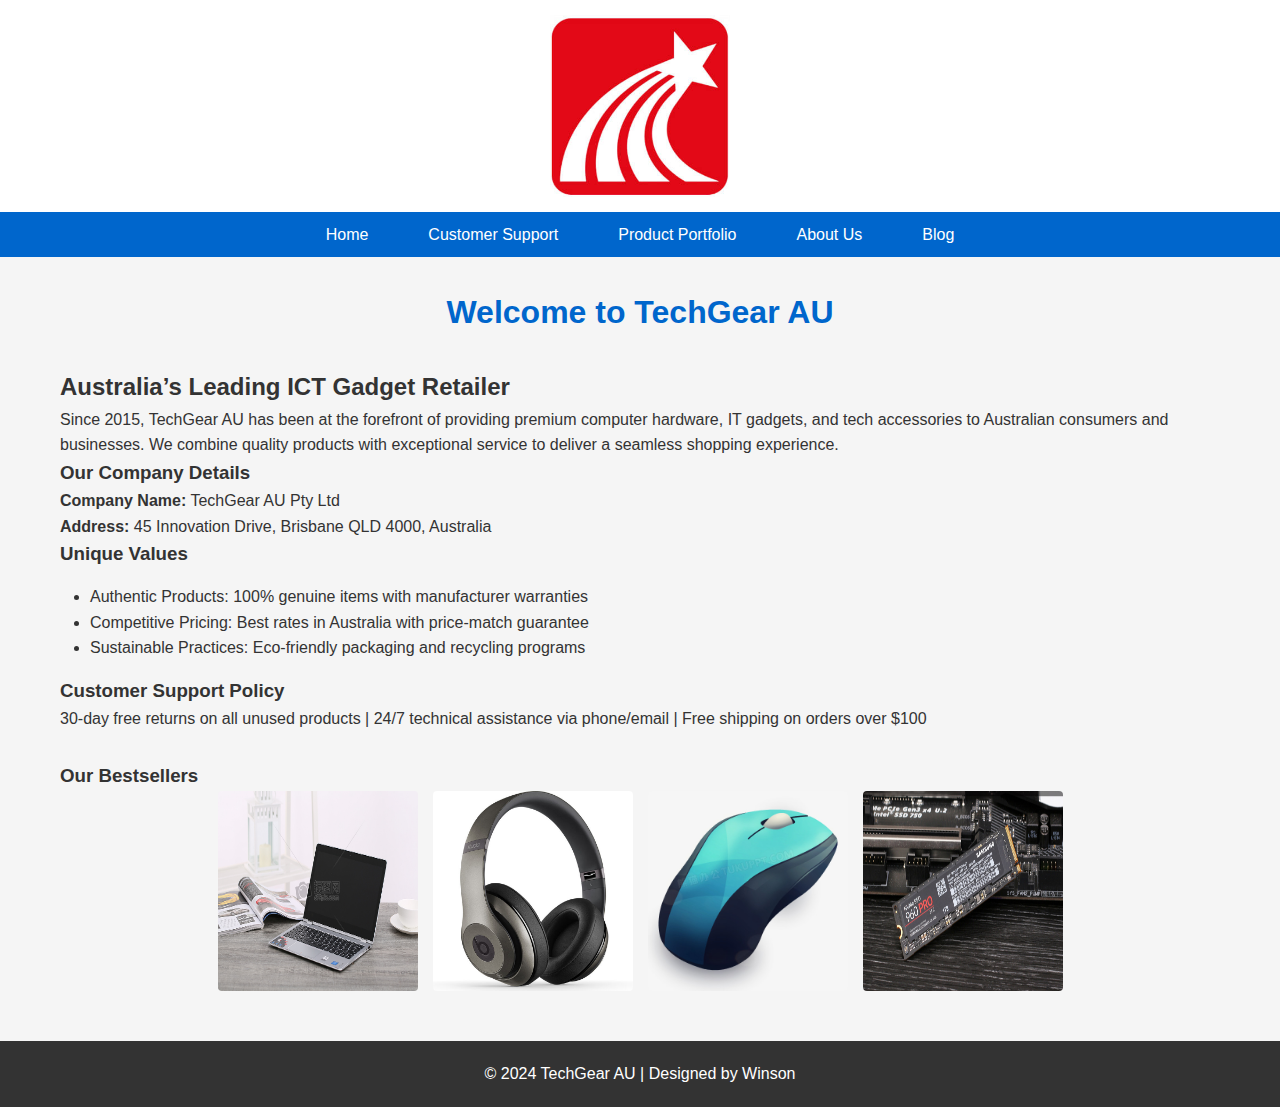
<file: index.html>
<!DOCTYPE html>
<html lang="en">
<head>
    <meta charset="UTF-8">
    <meta name="viewport" content="width=device-width, initial-scale=1.0">
    <title>TechGear AU - Home</title>
    <link rel="stylesheet" href="styles.css">
</head>
<body>
    <header>
        <!-- Custom Logo (Canva-designed) -->
        <img src="圣诞帽.jpg" alt="TechGear AU Logo - ICT Gadgets & Computers" class="logo">
    </header>

    <nav>
        <ul class="nav-links">
            <li><a href="index.html">Home</a></li>
            <li><a href="support.html">Customer Support</a></li>
            <li><a href="products.html">Product Portfolio</a></li>
            <li><a href="about.html">About Us</a></li>
            <li><a href="blog.html">Blog</a></li>
        </ul>
    </nav>

    <main>
        <h1 class="page-heading">Welcome to TechGear AU</h1>
        
        <section>
            <h2>Australia’s Leading ICT Gadget Retailer</h2>
            <p>Since 2015, TechGear AU has been at the forefront of providing premium computer hardware, IT gadgets, and tech accessories to Australian consumers and businesses. We combine quality products with exceptional service to deliver a seamless shopping experience.</p>
            
            <h3>Our Company Details</h3>
            <p><strong>Company Name:</strong> TechGear AU Pty Ltd</p>
            <p><strong>Address:</strong> 45 Innovation Drive, Brisbane QLD 4000, Australia</p>
            
            <h3>Unique Values</h3>
            <ul style="margin: 15px 0 15px 30px;">
                <li>Authentic Products: 100% genuine items with manufacturer warranties</li>
                <li>Competitive Pricing: Best rates in Australia with price-match guarantee</li>
                <li>Sustainable Practices: Eco-friendly packaging and recycling programs</li>
            </ul>
            
            <h3>Customer Support Policy</h3>
            <p>30-day free returns on all unused products | 24/7 technical assistance via phone/email | Free shipping on orders over $100</p>
        </section>

        <!-- Picture Gallery (Home Page Highlight) -->
        <section style="margin-top: 30px;">
            <h3>Our Bestsellers</h3>
            <div style="display: flex; gap: 15px; flex-wrap: wrap; justify-content: center;">
                <img src="laptop.jpg" alt="Premium Gaming Laptop" style="width: 200px; border-radius: 4px;">
                <img src="头戴式耳机.dpg" alt="Wireless Noise-Canceling Headphones" style="width: 200px; border-radius: 4px;">
                <img src="鼠标.jpg" alt="Ergonomic Wireless Mouse" style="width: 200px; border-radius: 4px;">
                <img src="ssd.png" alt="Portable SSD 1TB" style="width: 200px; border-radius: 4px;">
            </div>
        </section>
    </main>

    <footer>
        <p>© 2024 TechGear AU | Designed by Winson</p>
    </footer>
</body>
</html>
</file>
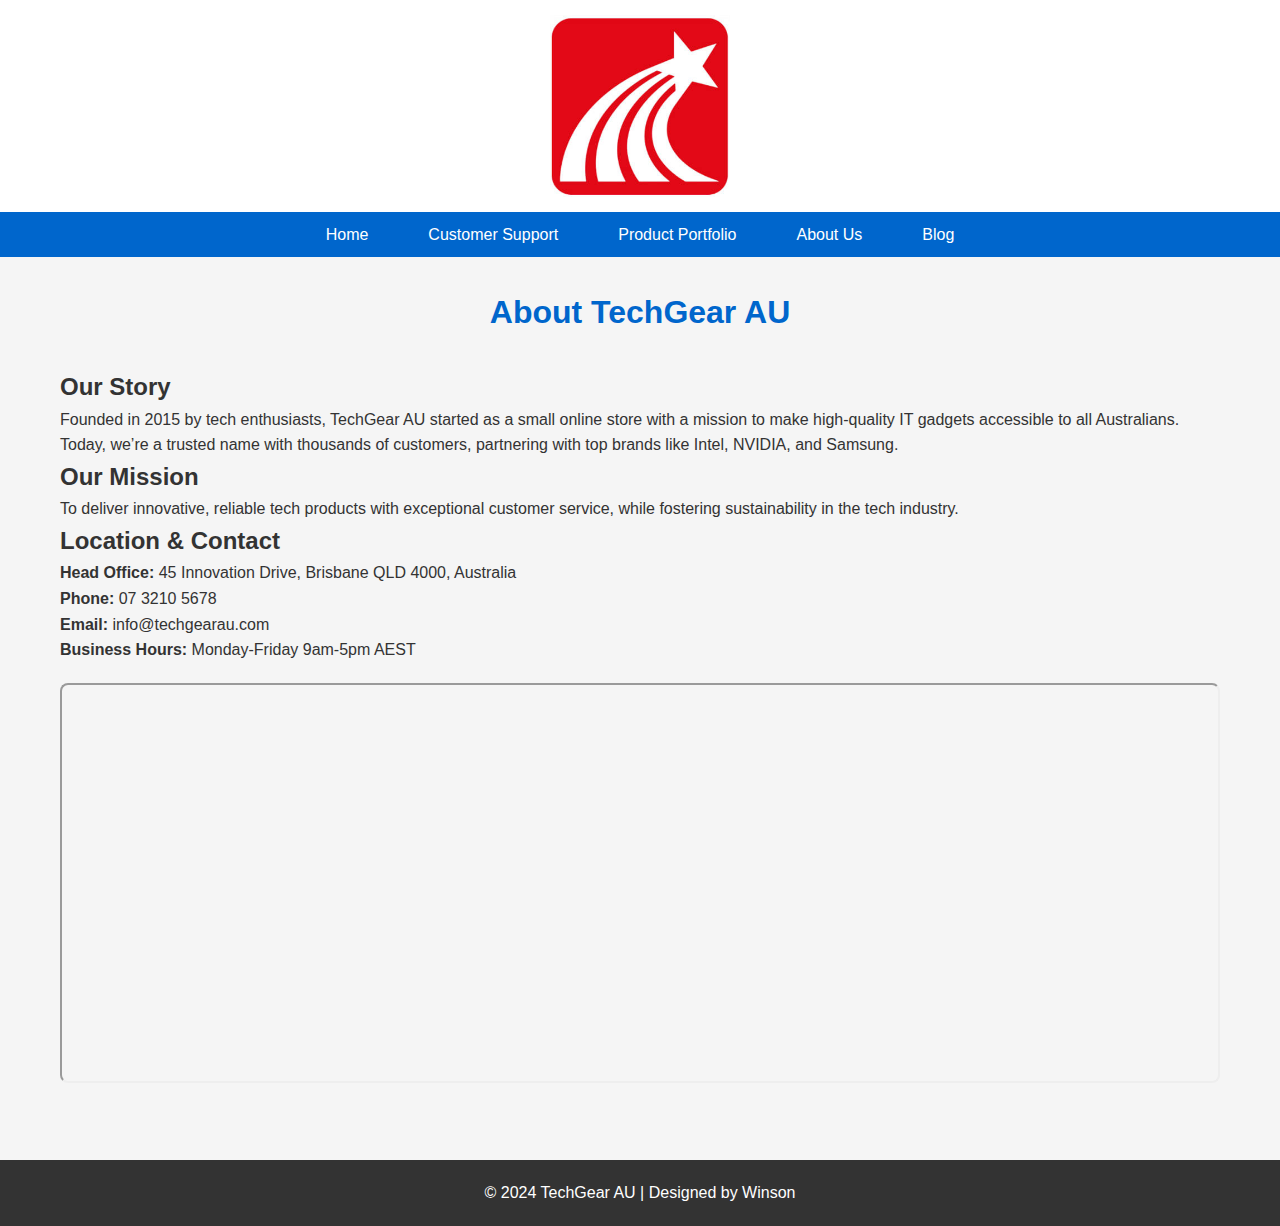
<file: about.html>
<!DOCTYPE html>
<html lang="en">
<head>
    <meta charset="UTF-8">
    <meta name="viewport" content="width=device-width, initial-scale=1.0">
    <title>TechGear AU - About Us</title>
    <link rel="stylesheet" href="styles.css">
</head>
<body>
    <header>
        <img src="圣诞帽.jpg" alt="TechGear AU Logo - ICT Gadgets & Computers" class="logo">
    </header>

    <nav>
        <ul class="nav-links">
            <li><a href="index.html">Home</a></li>
            <li><a href="support.html">Customer Support</a></li>
            <li><a href="products.html">Product Portfolio</a></li>
            <li><a href="about.html">About Us</a></li>
            <li><a href="blog.html">Blog</a></li>
        </ul>
    </nav>

    <main>
        <h1 class="page-heading">About TechGear AU</h1>
        
        <section>
            <h2>Our Story</h2>
            <p>Founded in 2015 by tech enthusiasts, TechGear AU started as a small online store with a mission to make high-quality IT gadgets accessible to all Australians. Today, we’re a trusted name with thousands of customers, partnering with top brands like Intel, NVIDIA, and Samsung.</p>
            
            <h2>Our Mission</h2>
            <p>To deliver innovative, reliable tech products with exceptional customer service, while fostering sustainability in the tech industry.</p>
            
            <h2>Location & Contact</h2>
            <p><strong>Head Office:</strong> 45 Innovation Drive, Brisbane QLD 4000, Australia</p>
            <p><strong>Phone:</strong> 07 3210 5678</p>
            <p><strong>Email:</strong> info@techgearau.com</p>
            <p><strong>Business Hours:</strong> Monday-Friday 9am-5pm AEST</p>
            
            <!-- Embedded Location Map -->
            <iframe class="location-map" src="https://www.google.com/maps/embed?pb=!1m18!1m12!1m3!1d3534.016889003443!2d153.0280993150593!3d-27.46896898289504!2m3!1f0!2f0!3f0!3m2!1i1024!2i768!4f13.1!3m3!1m2!1s0x6b915a09095905ad%3A0x5045675218ce5123!2sBrisbane%20City%20QLD%204000%2C%20Australia!5e0!3m2!1sen!2sus!4v1699999999999!5m2!1sen!2sus" allowfullscreen="" loading="lazy" referrerpolicy="no-referrer-when-downgrade"></iframe>
        </section>
    </main>

    <footer>
        <p>© 2024 TechGear AU | Designed by Winson</p>
    </footer>
</body>
</html>
</file>
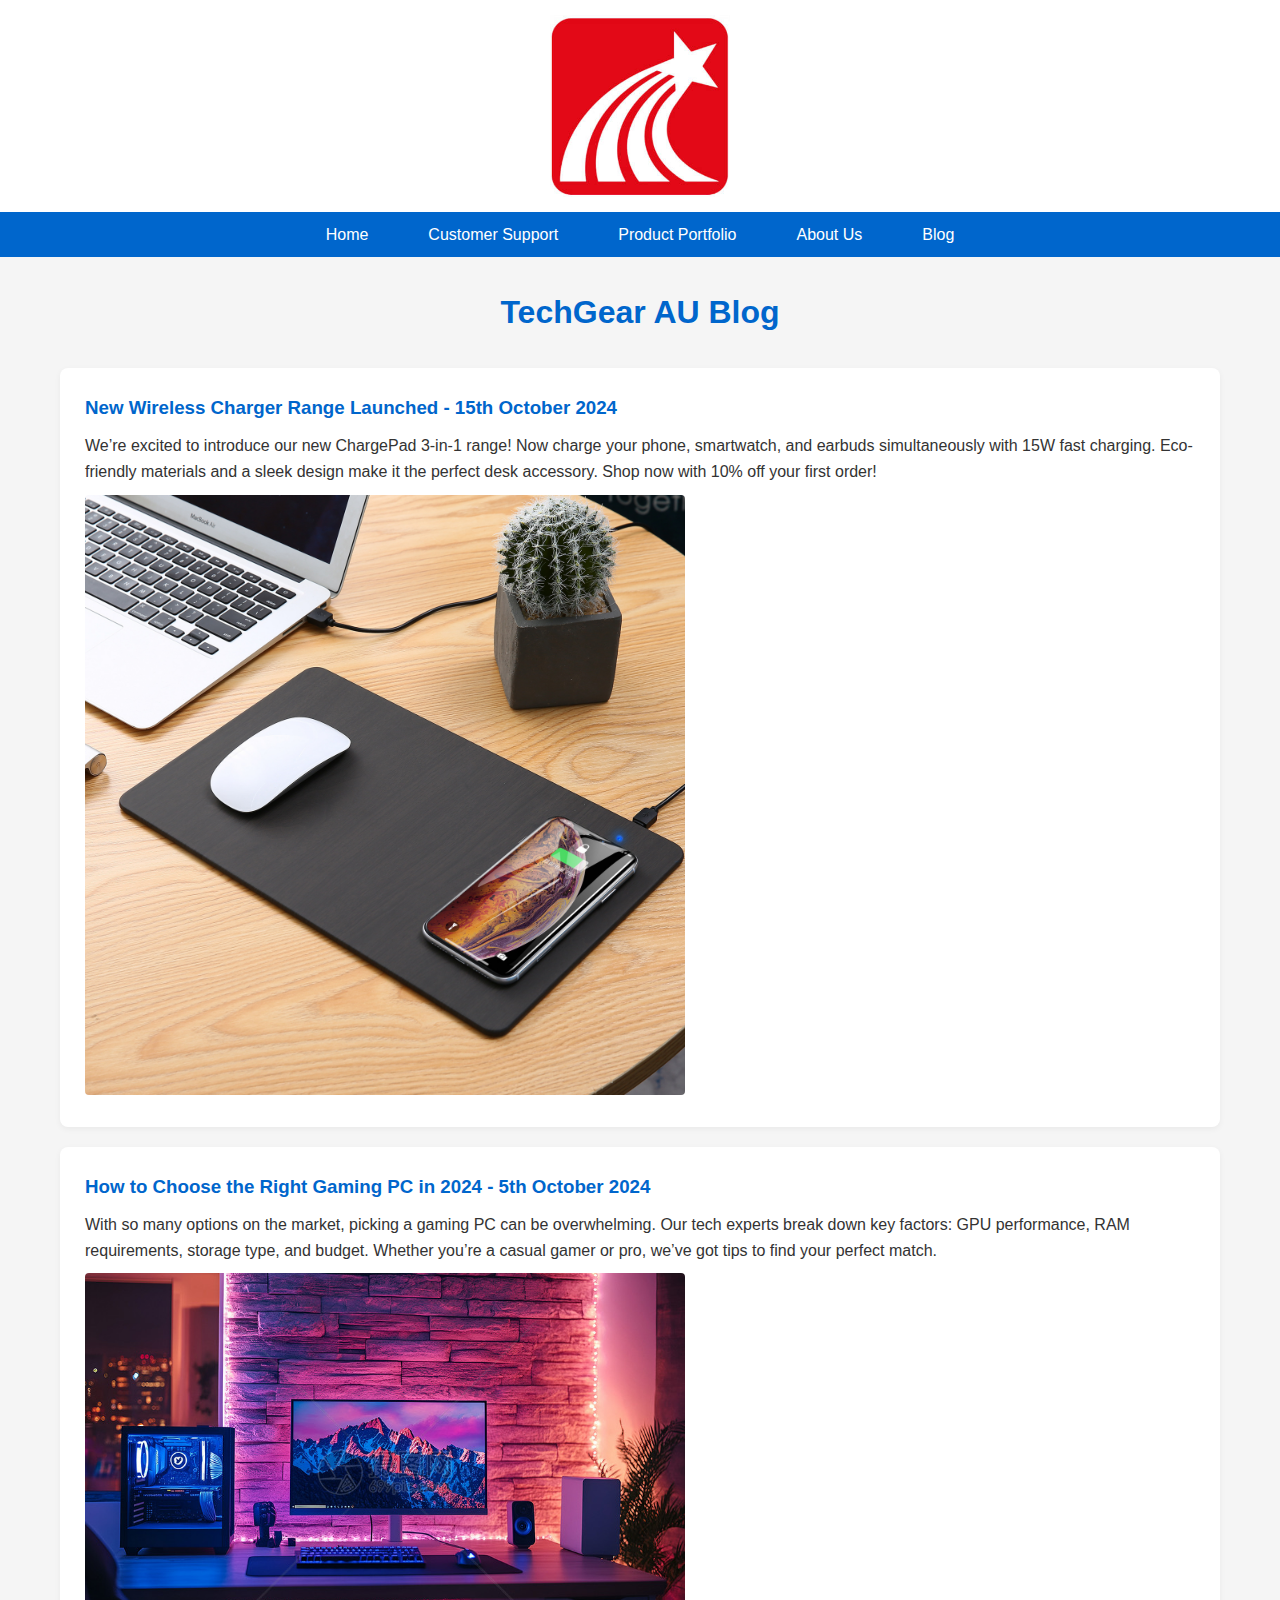
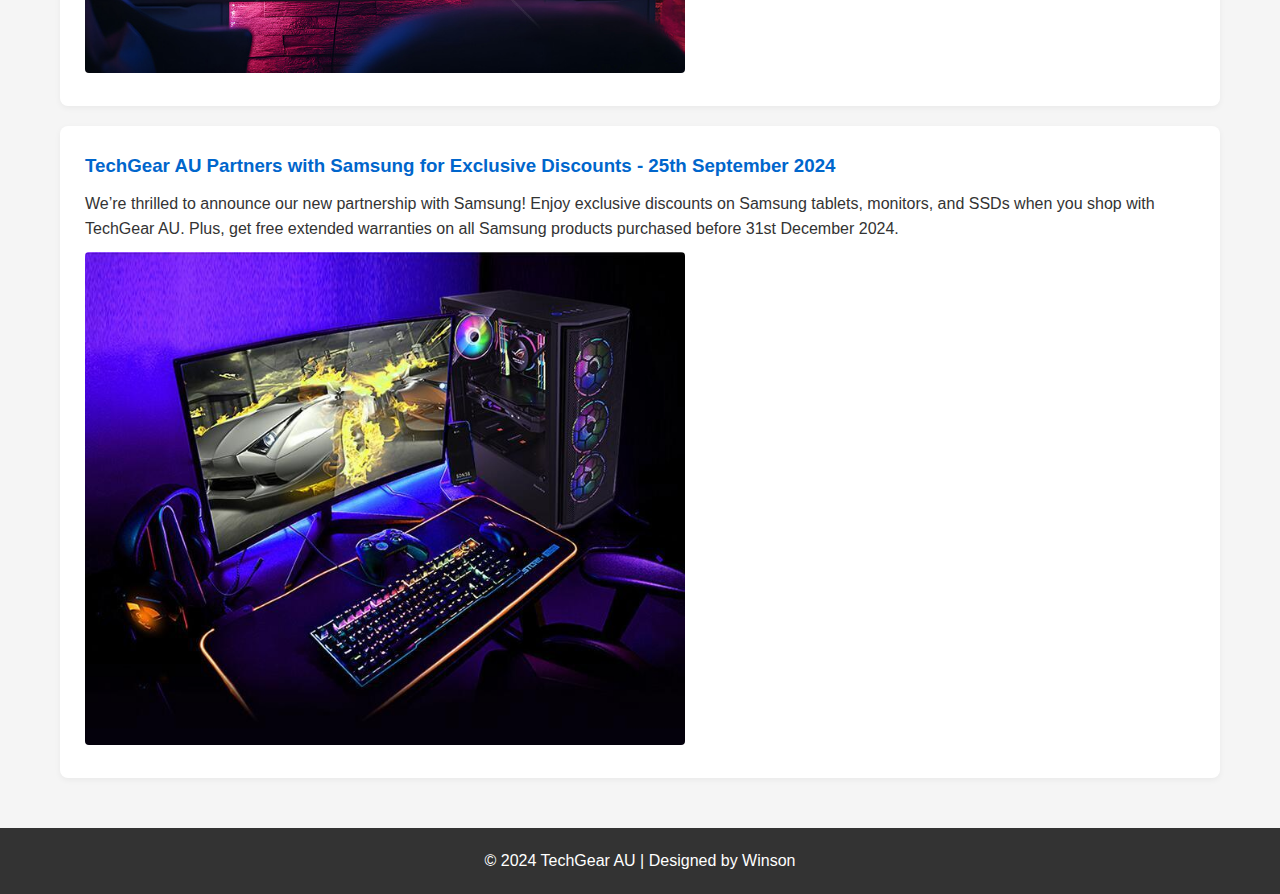
<file: blog.html>
<!DOCTYPE html>
<html lang="en">
<head>
    <meta charset="UTF-8">
    <meta name="viewport" content="width=device-width, initial-scale=1.0">
    <title>TechGear AU - Blog</title>
    <link rel="stylesheet" href="styles.css">
</head>
<body>
    <header>
        <img src="圣诞帽.jpg" alt="TechGear AU Logo - ICT Gadgets & Computers" class="logo">
    </header>

    <nav>
        <ul class="nav-links">
            <li><a href="index.html">Home</a></li>
            <li><a href="support.html">Customer Support</a></li>
            <li><a href="products.html">Product Portfolio</a></li>
            <li><a href="about.html">About Us</a></li>
            <li><a href="blog.html">Blog</a></li>
        </ul>
    </nav>

    <main>
        <h1 class="page-heading">TechGear AU Blog</h1>
        
        <!-- 3 Latest News Posts -->
        <section class="blog-post">
            <h3>New Wireless Charger Range Launched - 15th October 2024</h3>
            <p>We’re excited to introduce our new ChargePad 3-in-1 range! Now charge your phone, smartwatch, and earbuds simultaneously with 15W fast charging. Eco-friendly materials and a sleek design make it the perfect desk accessory. Shop now with 10% off your first order!</p>
            <img src="无线充电垫.jpg" alt="ChargePad 3-in-1 Wireless Charger" style="width: 100%; max-width: 600px; border-radius: 4px; margin-top: 10px;">
        </section>

        <section class="blog-post">
            <h3>How to Choose the Right Gaming PC in 2024 - 5th October 2024</h3>
            <p>With so many options on the market, picking a gaming PC can be overwhelming. Our tech experts break down key factors: GPU performance, RAM requirements, storage type, and budget. Whether you’re a casual gamer or pro, we’ve got tips to find your perfect match.</p>
            <img src="电竞电脑.v1" alt="Gaming PC Setup" style="width: 100%; max-width: 600px; border-radius: 4px; margin-top: 10px;">
        </section>

        <section class="blog-post">
            <h3>TechGear AU Partners with Samsung for Exclusive Discounts - 25th September 2024</h3>
            <p>We’re thrilled to announce our new partnership with Samsung! Enjoy exclusive discounts on Samsung tablets, monitors, and SSDs when you shop with TechGear AU. Plus, get free extended warranties on all Samsung products purchased before 31st December 2024.</p>
            <img src="游戏电脑.jpg" alt="Samsung Products at TechGear AU" style="width: 100%; max-width: 600px; border-radius: 4px; margin-top: 10px;">
        </section>
    </main>

    <footer>
        <p>© 2024 TechGear AU | Designed by Winson</p>
    </footer>
</body>
</html>
</file>
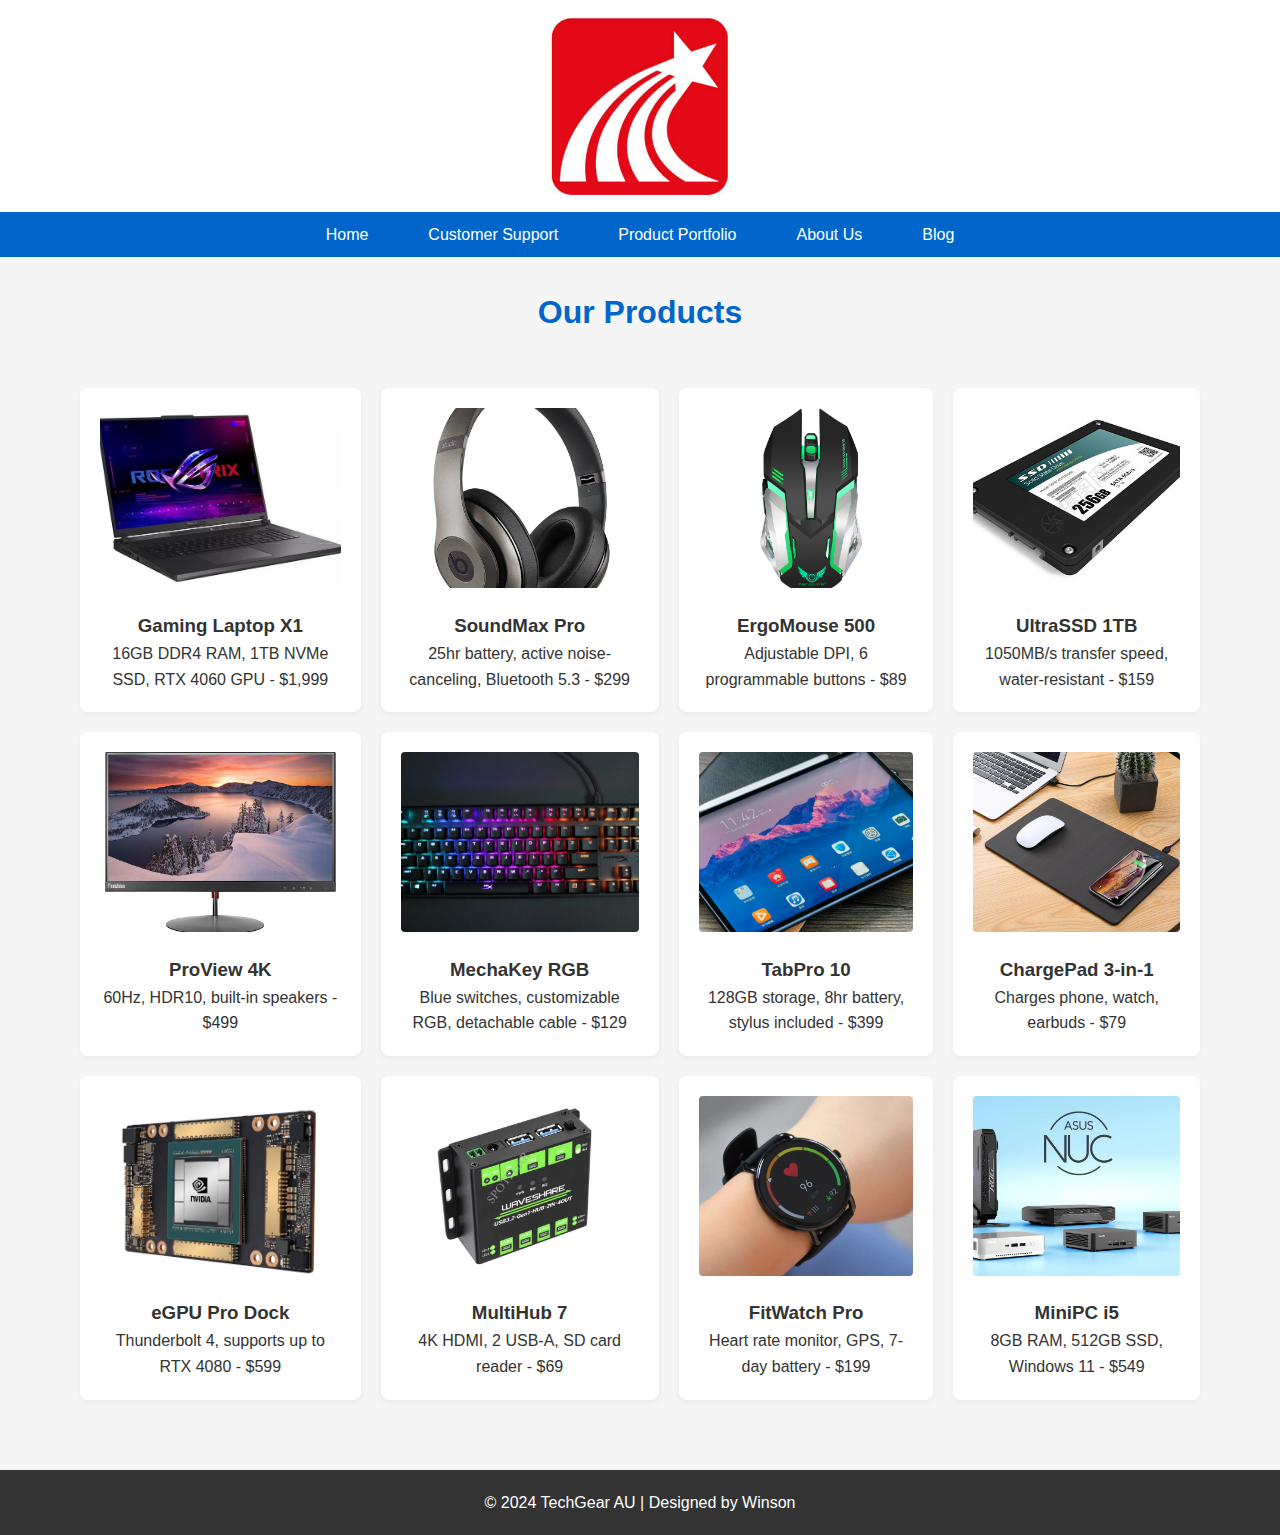
<file: products.html>
<!DOCTYPE html>
<html lang="en">
<head>
    <meta charset="UTF-8">
    <meta name="viewport" content="width=device-width, initial-scale=1.0">
    <title>TechGear AU - Product Portfolio</title>
    <link rel="stylesheet" href="styles.css">
</head>
<body>
    <header>
        <img src="圣诞帽.jpg" alt="TechGear AU Logo - ICT Gadgets & Computers" class="logo">
    </header>

    <nav>
        <ul class="nav-links">
            <li><a href="index.html">Home</a></li>
            <li><a href="support.html">Customer Support</a></li>
            <li><a href="products.html">Product Portfolio</a></li>
            <li><a href="about.html">About Us</a></li>
            <li><a href="blog.html">Blog</a></li>
        </ul>
    </nav>

    <main>
        <h1 class="page-heading">Our Products</h1>
        
        <!-- 4x4 Product Table (12 Products) -->
        <table class="product-table">
            <tr>
                <td>
                    <img src="游戏笔记本.jpg" alt="Gaming Laptop - 16GB RAM, 1TB SSD" class="product-img">
                    <h3>Gaming Laptop X1</h3>
                    <p>16GB DDR4 RAM, 1TB NVMe SSD, RTX 4060 GPU - $1,999</p>
                </td>
                <td>
                    <img src="耳机.jpg" alt="Wireless Headphones - Noise-Canceling" class="product-img">
                    <h3>SoundMax Pro</h3>
                    <p>25hr battery, active noise-canceling, Bluetooth 5.3 - $299</p>
                </td>
                <td>
                    <img src="鼠标2.jpg" alt="Ergonomic Wireless Mouse" class="product-img">
                    <h3>ErgoMouse 500</h3>
                    <p>Adjustable DPI, 6 programmable buttons - $89</p>
                </td>
                <td>
                    <img src="SSD.jpg" alt="Portable SSD 1TB" class="product-img">
                    <h3>UltraSSD 1TB</h3>
                    <p>1050MB/s transfer speed, water-resistant - $159</p>
                </td>
            </tr>
            <tr>
                <td>
                    <img src="显示屏.jpg" alt="27-inch 4K Monitor" class="product-img">
                    <h3>ProView 4K</h3>
                    <p>60Hz, HDR10, built-in speakers - $499</p>
                </td>
                <td>
                    <img src="RGB键盘.jpg" alt="Mechanical Keyboard - RGB" class="product-img">
                    <h3>MechaKey RGB</h3>
                    <p>Blue switches, customizable RGB, detachable cable - $129</p>
                </td>
                <td>
                    <img src="平板电脑.jpg" alt="Tablet 10-inch - 128GB" class="product-img">
                    <h3>TabPro 10</h3>
                    <p>128GB storage, 8hr battery, stylus included - $399</p>
                </td>
                <td>
                    <img src="无线充电垫.jpg" alt="Wireless Charging Pad" class="product-img">
                    <h3>ChargePad 3-in-1</h3>
                    <p>Charges phone, watch, earbuds - $79</p>
                </td>
            </tr>
            <tr>
                <td>
                    <img src="GPU.png" alt="External GPU Dock" class="product-img">
                    <h3>eGPU Pro Dock</h3>
                    <p>Thunderbolt 4, supports up to RTX 4080 - $599</p>
                </td>
                <td>
                    <img src="电源.jpg" alt="USB-C Hub - 7 Ports" class="product-img">
                    <h3>MultiHub 7</h3>
                    <p>4K HDMI, 2 USB-A, SD card reader - $69</p>
                </td>
                <td>
                    <img src="健康手表.webp" alt="Smart Watch - Fitness Tracker" class="product-img">
                    <h3>FitWatch Pro</h3>
                    <p>Heart rate monitor, GPS, 7-day battery - $199</p>
                </td>
                <td>
                    <img src="迷你电脑.jpg" alt="Mini PC - Intel i5" class="product-img">
                    <h3>MiniPC i5</h3>
                    <p>8GB RAM, 512GB SSD, Windows 11 - $549</p>
                </td>
            </tr>
        </table>
    </main>

    <footer>
        <p>© 2024 TechGear AU | Designed by Winson</p>
    </footer>
</body>
</html>
</file>
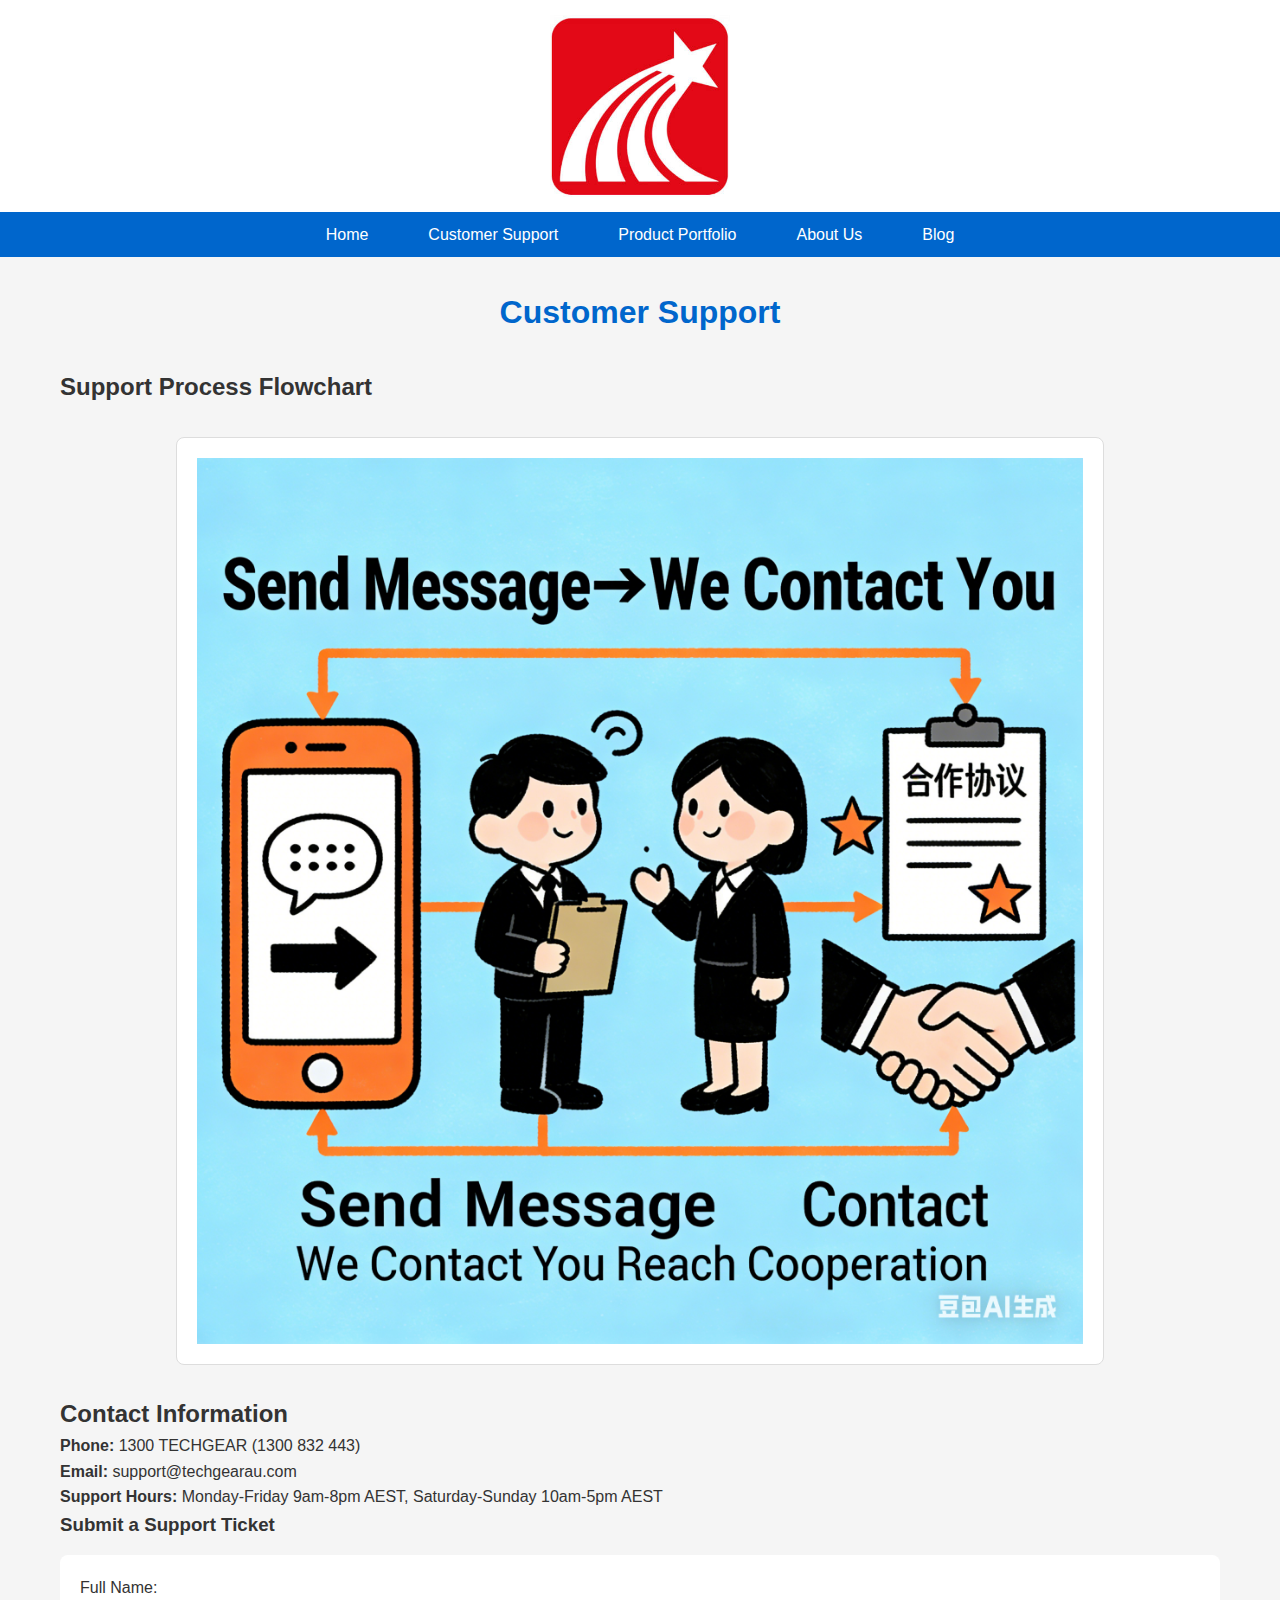
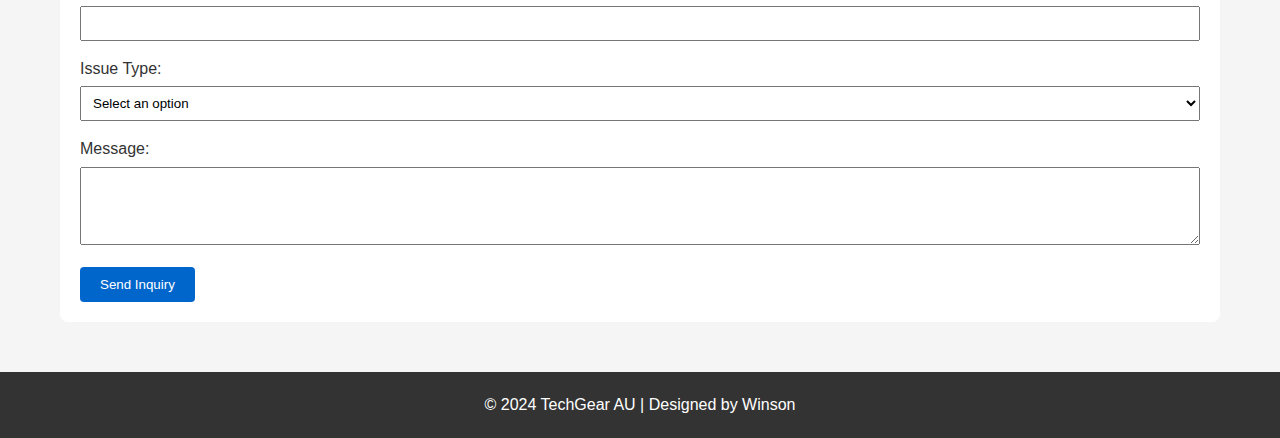
<file: support.html>
<!DOCTYPE html>
<html lang="en">
<head>
    <meta charset="UTF-8">
    <meta name="viewport" content="width=device-width, initial-scale=1.0">
    <title>TechGear AU - Customer Support</title>
    <link rel="stylesheet" href="styles.css">
</head>
<body>
    <header>
        <img src="圣诞帽.jpg" alt="TechGear AU Logo - ICT Gadgets & Computers" class="logo">
    </header>

    <nav>
        <ul class="nav-links">
            <li><a href="index.html">Home</a></li>
            <li><a href="support.html">Customer Support</a></li>
            <li><a href="products.html">Product Portfolio</a></li>
            <li><a href="about.html">About Us</a></li>
            <li><a href="blog.html">Blog</a></li>
        </ul>
    </nav>

    <main>
        <h1 class="page-heading">Customer Support</h1>
        
        <section>
            <h2>Support Process Flowchart</h2>
            <!-- Centered Flowchart (Box Model) -->
            <img src="support-flowchart.png" alt="Customer Support Flowchart: Submit Inquiry → Assign Agent → Resolve Issue → Follow-Up" class="flowchart">
            
            <h2>Contact Information</h2>
            <p><strong>Phone:</strong> 1300 TECHGEAR (1300 832 443)</p>
            <p><strong>Email:</strong> support@techgearau.com</p>
            <p><strong>Support Hours:</strong> Monday-Friday 9am-8pm AEST, Saturday-Sunday 10am-5pm AEST</p>
            
            <h3>Submit a Support Ticket</h3>
            <form style="background-color: #fff; padding: 20px; border-radius: 8px; margin-top: 15px;">
                <label for="name">Full Name:</label><br>
                <input type="text" id="name" name="name" required style="width: 100%; padding: 8px; margin: 5px 0 15px 0;"><br>
                
                <label for="issue">Issue Type:</label><br>
                <select id="issue" name="issue" required style="width: 100%; padding: 8px; margin: 5px 0 15px 0;">
                    <option value="">Select an option</option>
                    <option value="technical">Technical Support</option>
                    <option value="return">Return/Refund</option>
                    <option value="order">Order Tracking</option>
                    <option value="other">Other</option>
                </select><br>
                
                <label for="message">Message:</label><br>
                <textarea id="message" name="message" rows="4" required style="width: 100%; padding: 8px; margin: 5px 0 15px 0;"></textarea><br>
                
                <button type="submit" style="background-color: #0066cc; color: #fff; border: none; padding: 10px 20px; border-radius: 4px; cursor: pointer;">Send Inquiry</button>
            </form>
        </section>
    </main>

    <footer>
        <p>© 2024 TechGear AU | Designed by Winson</p>
    </footer>
</body>
</html>
</file>
<file: styles.css>
/* 1. Base Style - Reset default margins/paddings for consistency across browsers */
* {
    margin: 0;
    padding: 0;
    box-sizing: border-box;
    font-family: 'Arial', sans-serif;
}

/* 2. Body Style - Set background, text color, and line height for readability */
body {
    background-color: #f5f5f5;
    color: #333;
    line-height: 1.6;
}

/* 3. Header Style - Center logo and add padding */
header {
    background-color: #fff;
    padding: 15px 0;
    box-shadow: 0 2px 4px rgba(0,0,0,0.1);
}

.logo {
    display: block;
    margin: 0 auto;
    width: 180px;
}

/* 4. Navigation Bar - Center links, style hover effect */
nav {
    background-color: #0066cc;
    padding: 10px 0;
}

.nav-links {
    list-style: none;
    display: flex;
    justify-content: center;
    gap: 30px;
}

.nav-links a {
    color: #fff;
    text-decoration: none;
    font-weight: 500;
    padding: 8px 15px;
    border-radius: 4px;
    transition: background-color 0.3s ease; /* Hover animation */
}

/* 5. Hover Button Effect - Required interactive element */
.nav-links a:hover {
    background-color: #004a99;
}

/* 6. Main Content - Center layout, add spacing */
main {
    max-width: 1200px;
    margin: 30px auto;
    padding: 0 20px;
}

.page-heading {
    text-align: center;
    color: #0066cc;
    margin-bottom: 30px;
    font-size: 2rem;
}

/* 7. Product Table (4x4) - Center items, style layout */
.product-table {
    width: 100%;
    border-collapse: separate;
    border-spacing: 20px;
    margin-bottom: 40px;
}

.product-table td {
    background-color: #fff;
    padding: 20px;
    text-align: center;
    border-radius: 8px;
    box-shadow: 0 2px 6px rgba(0,0,0,0.05);
}

.product-img {
    width: 100%;
    height: 180px;
    object-fit: cover;
    border-radius: 4px;
    margin-bottom: 15px;
}

/* 8. Footer - Fixed at bottom, center name and company info */
footer {
    background-color: #333;
    color: #fff;
    text-align: center;
    padding: 20px 0;
    margin-top: 50px;
}

/* Responsive Design for Mobile Devices */
@media (max-width: 768px) {
    .nav-links {
        flex-direction: column;
        align-items: center;
        gap: 10px;
    }

    .product-table {
        border-spacing: 10px;
    }

    .product-img {
        height: 120px;
    }
}

/* Additional Styles for Specific Pages */
/* Customer Support Flowchart */
.flowchart {
    display: block;
    margin: 30px auto;
    max-width: 80%;
    border: 1px solid #ddd;
    padding: 20px;
    background-color: #fff;
    border-radius: 8px;
}

/* Blog Posts */
.blog-post {
    background-color: #fff;
    padding: 25px;
    border-radius: 8px;
    margin-bottom: 20px;
    box-shadow: 0 2px 6px rgba(0,0,0,0.05);
}

.blog-post h3 {
    color: #0066cc;
    margin-bottom: 10px;
}

/* About Us Map */
.location-map {
    width: 100%;
    height: 400px;
    border-radius: 8px;
    margin: 20px 0;
}
</file>
